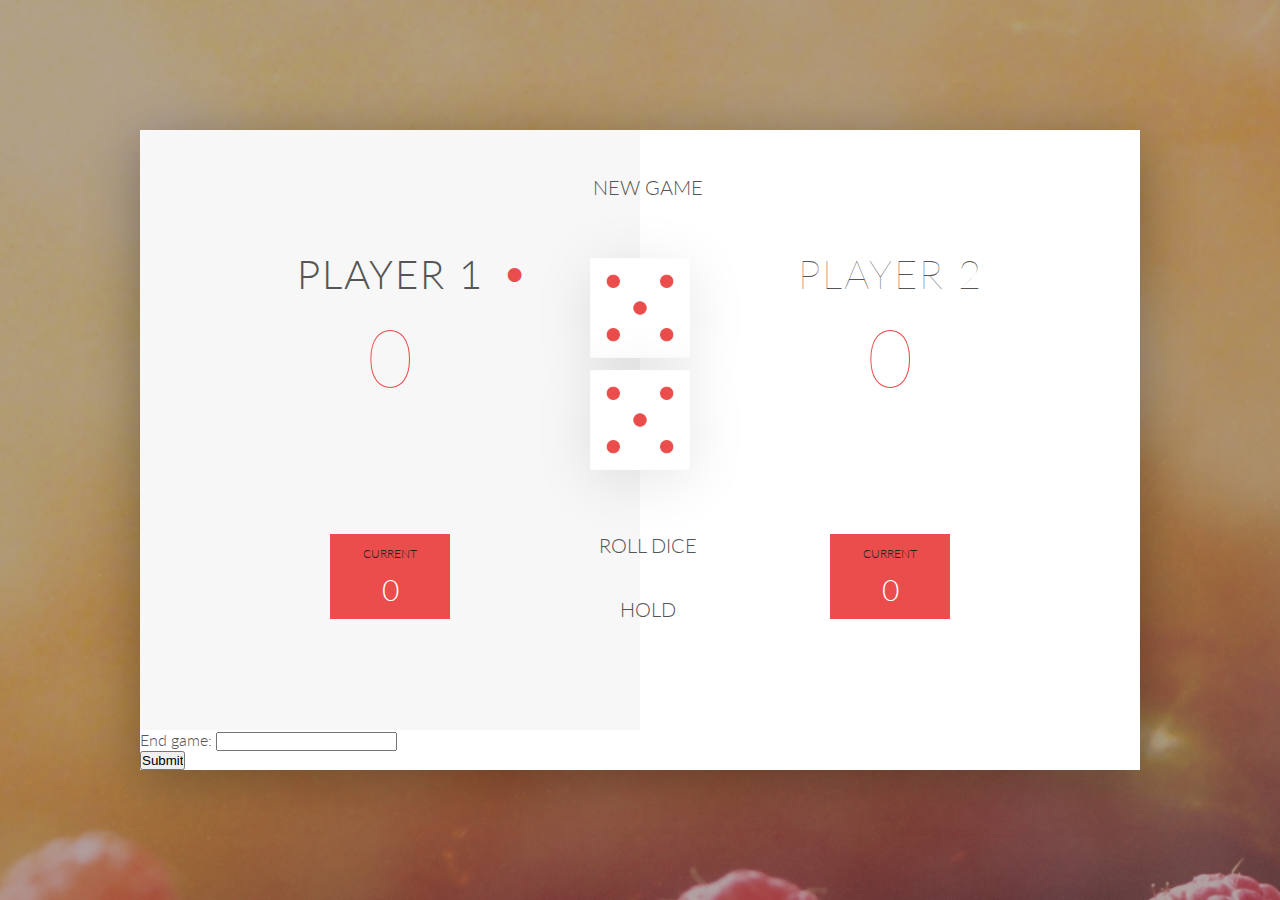
<file: 4-DOM-Pig-Game/index.html>
<!DOCTYPE html>
<html lang="en">
    <head>
        <meta charset="UTF-8">
        <link href="https://fonts.googleapis.com/css?family=Lato:100,300,600" rel="stylesheet" type="text/css">
        <link href="http://code.ionicframework.com/ionicons/2.0.1/css/ionicons.min.css" rel="stylesheet" type="text/css">
        <link type="text/css" rel="stylesheet" href="style.css">
        
        <title>Pig Game</title>
    </head>

    <body>
        <div class="wrapper clearfix">
            <div class="player-0-panel active">
                <div class="player-name" id="name-0">Player 1</div>
                <div class="player-score" id="score-0">43</div>
                <div class="player-current-box">
                    <div class="player-current-label">Current</div>
                    <div class="player-current-score" id="current-0">11</div>
                </div>
            </div>
            
            <div class="player-1-panel">
                <div class="player-name" id="name-1">Player 2</div>
                <div class="player-score" id="score-1">72</div>
                <div class="player-current-box">
                    <div class="player-current-label">Current</div>
                    <div class="player-current-score" id="current-1">0</div>
                    
                </div>
    
            </div>
           
                End game: <input type="number" name="fgame_end" class="end_game"><br>
                <input id = "btn-end-game" type="submit" value="Submit">
                
                <div class='dice-container'>
                    <img src="dice-5.png" alt="Dice" data-dice='1' class="dice" >
                    <img src="dice-5.png" alt="Dice" data-dice='2' class="dice">
                </div>
                
            <button class="btn-new"><i class="ion-ios-plus-outline"></i>New game</button>
            <button class="btn-roll"><i class="ion-ios-loop"></i>Roll dice</button>
            <button class="btn-hold"><i class="ion-ios-download-outline"></i>Hold</button>
            
           
        </div>
        
        <script src="app.js"></script>
    </body>
</html>
</file>
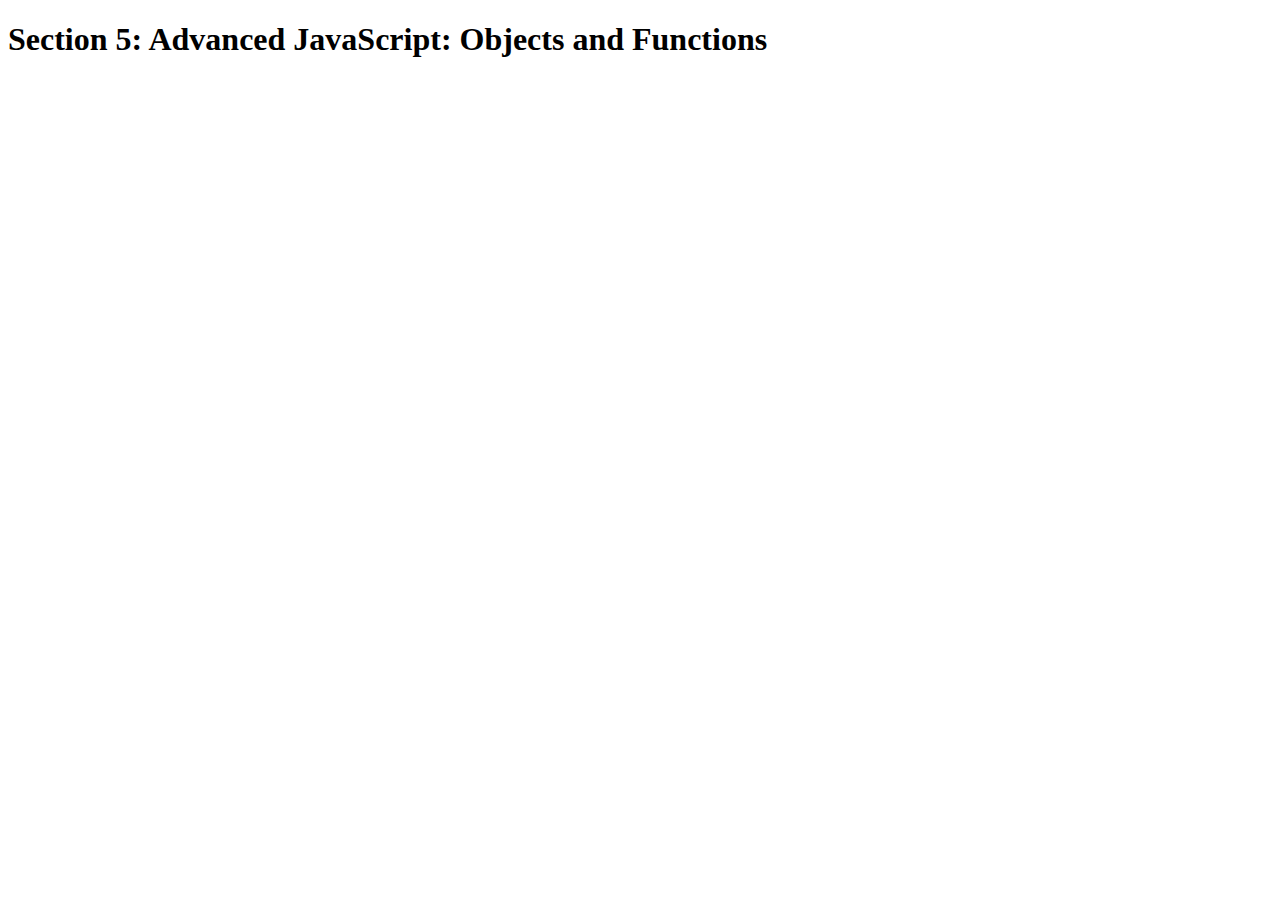
<file: 5-Advanced-JS/index.html>
<!DOCTYPE html>
<html lang="en">
    <head>
        <meta charset="UTF-8">
        <title>Section 5: Advanced JavaScript: Objects and Functions</title>
    </head>

    <body>
        <h1>Section 5: Advanced JavaScript: Objects and Functions</h1>
        <script src="question.js"></script>
    </body>
</html>
</file>
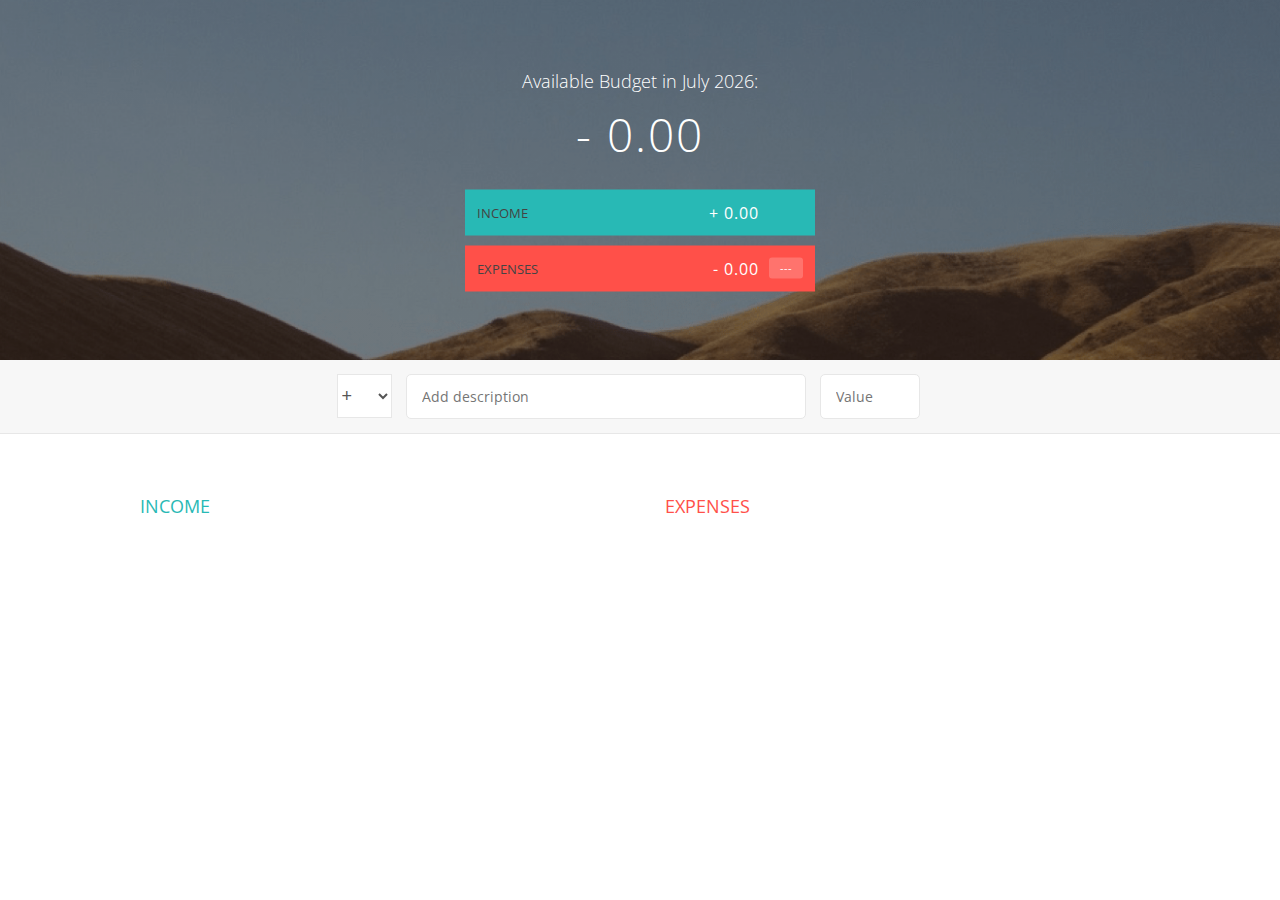
<file: 6-Budgety/index.html>
<!DOCTYPE html>
<html lang="en">
    <head>
        <meta charset="UTF-8">
        <link href="https://fonts.googleapis.com/css?family=Open+Sans:100,300,400,600" rel="stylesheet" type="text/css">
        <link href="http://code.ionicframework.com/ionicons/2.0.1/css/ionicons.min.css" rel="stylesheet" type="text/css">
        <link type="text/css" rel="stylesheet" href="style.css">
        <title>Budgety</title>
    </head>
    <body>
        
        <div class="top">
            <div class="budget">
                <div class="budget__title">
                    Available Budget in <span class="budget__title--month">%Month%</span>:
                </div>
                
                <div class="budget__value">+ 2,345.64</div>
                
                <div class="budget__income clearfix">
                    <div class="budget__income--text">Income</div>
                    <div class="right">
                        <div class="budget__income--value">+ 4,300.00</div>
                        <div class="budget__income--percentage">&nbsp;</div>
                    </div>
                </div>
                
                <div class="budget__expenses clearfix">
                    <div class="budget__expenses--text">Expenses</div>
                    <div class="right clearfix">
                        <div class="budget__expenses--value">- 1,954.36</div>
                        <div class="budget__expenses--percentage">45%</div>
                    </div>
                </div>
            </div>
        </div>
        
        
        
        <div class="bottom">
            <div class="add">
                <div class="add__container">
                    <select class="add__type">
                        <option value="inc" selected>+</option>
                        <option value="exp">-</option>
                    </select>
                    <input type="text" class="add__description" placeholder="Add description">
                    <input type="number" class="add__value" placeholder="Value">
                    <button class="add__btn"><i class="ion-ios-checkmark-outline"></i></button>
                </div>
            </div>
            
            <div class="container clearfix">
                <div class="income">
                    <h2 class="icome__title">Income</h2>
                    
                    <div class="income__list">
                       
                        <!--
                        <div class="item clearfix" id="income-0">
                            <div class="item__description">Salary</div>
                            <div class="right clearfix">
                                <div class="item__value">+ 2,100.00</div>
                                <div class="item__delete">
                                    <button class="item__delete--btn"><i class="ion-ios-close-outline"></i></button>
                                </div>
                            </div>
                        </div>
                        
                        <div class="item clearfix" id="income-1">
                            <div class="item__description">Sold car</div>
                            <div class="right clearfix">
                                <div class="item__value">+ 1,500.00</div>
                                <div class="item__delete">
                                    <button class="item__delete--btn"><i class="ion-ios-close-outline"></i></button>
                                </div>
                            </div>
                        </div>
                        -->
                        
                    </div>
                </div>
                
                
                
                <div class="expenses">
                    <h2 class="expenses__title">Expenses</h2>
                    
                    <div class="expenses__list">
                       
                        <!--
                        <div class="item clearfix" id="expense-0">
                            <div class="item__description">Apartment rent</div>
                            <div class="right clearfix">
                                <div class="item__value">- 900.00</div>
                                <div class="item__percentage">21%</div>
                                <div class="item__delete">
                                    <button class="item__delete--btn"><i class="ion-ios-close-outline"></i></button>
                                </div>
                            </div>
                        </div>

                        <div class="item clearfix" id="expense-1">
                            <div class="item__description">Grocery shopping</div>
                            <div class="right clearfix">
                                <div class="item__value">- 435.28</div>
                                <div class="item__percentage">10%</div>
                                <div class="item__delete">
                                    <button class="item__delete--btn"><i class="ion-ios-close-outline"></i></button>
                                </div>
                            </div>
                        </div>
                        -->
                        
                    </div>
                </div>
            </div>
            
            
        </div>
        
        <script src="app.js"></script>
    </body>
</html>
</file>
<file: 4-DOM-Pig-Game/style.css>
/**********************************************
*** GENERAL
**********************************************/

* {
    margin: 0;
    padding: 0;
    box-sizing: border-box;
    
}

.clearfix::after {
    content: "";
    display: table;
    clear: both;
}

body {
    background-image: linear-gradient(rgba(62, 20, 20, 0.4), rgba(62, 20, 20, 0.4)), url(back.jpg);
    background-size: cover;
    background-position: center;
    font-family: Lato;
    font-weight: 300;
    position: relative;
    height: 100vh;
    color: #555;
}

.wrapper {
    width: 1000px;
    position: absolute;
    top: 50%;
    left: 50%;
    transform: translate(-50%, -50%);
    background-color: #fff;
    box-shadow: 0px 10px 50px rgba(0, 0, 0, 0.3);
    overflow: hidden;
}

.player-0-panel,
.player-1-panel {
    width: 50%;
    float: left;
    height: 600px;
    padding: 100px;
}



/**********************************************
*** PLAYERS
**********************************************/

.player-name {
    font-size: 40px;
    text-align: center;
    text-transform: uppercase;
    letter-spacing: 2px;
    font-weight: 100;
    margin-top: 20px;
    margin-bottom: 10px;
    position: relative;
}

.player-score {
    text-align: center;
    font-size: 80px;
    font-weight: 100;
    color: #EB4D4D;
    margin-bottom: 130px;
}

.active { background-color: #f7f7f7; }
.active .player-name { font-weight: 300; }

.active .player-name::after {
    content: "\2022";
    font-size: 47px;
    position: absolute;
    color: #EB4D4D;
    top: -7px;
    right: 10px;
    
}

.player-current-box {
    background-color: #EB4D4D;
    color: #fff;
    width: 40%;
    margin: 0 auto;
    padding: 12px;
    text-align: center;
}

.player-current-label {
    text-transform: uppercase;
    margin-bottom: 10px;
    font-size: 12px;
    color: #222;
}

.player-current-score {
    font-size: 30px;
}

button {
    position: absolute;
    width: 200px;
    left: 50%;
    transform: translateX(-50%);
    color: #555;
    background: none;
    border: none;
    font-family: Lato;
    font-size: 20px;
    text-transform: uppercase;
    cursor: pointer;
    font-weight: 300;
    transition: background-color 0.3s, color 0.3s;
}

button:hover { font-weight: 600; }
button:hover i { margin-right: 20px; }

button:focus {
    outline: none;
}

i {
    color: #EB4D4D;
    display: inline-block;
    margin-right: 15px;
    font-size: 32px;
    line-height: 1;
    vertical-align: text-top;
    margin-top: -4px;
    transition: margin 0.3s;
}

.btn-new { top: 45px;}
.btn-roll { top: 403px;}
.btn-hold { top: 467px;}

.dice-container {
    position: absolute;
    top: 20%;
    left: 45%;

    display: flex;
    flex-flow: column;
}

.dice {
    height: 100px;
    box-shadow: 0px 10px 60px rgba(0, 0, 0, 0.10);  
}

.dice:first-child {
    margin-bottom: 12px;
}

.winner { background-color: #f7f7f7; }
.winner .player-name { font-weight: 300; color: #EB4D4D; }
</file>
<file: 6-Budgety/style.css>
/**********************************************
*** GENERAL
**********************************************/

* {
    margin: 0;
    padding: 0;
    box-sizing: border-box;
}

.clearfix::after {
    content: "";
    display: table;
    clear: both;
}

body {
    color: #555;
    font-family: Open Sans;
    font-size: 16px;
    position: relative;
    height: 100vh;
    font-weight: 400;
}

.right { float: right; }
.red { color: #FF5049 !important; }
.red-focus:focus { border: 1px solid #FF5049 !important; }

/**********************************************
*** TOP PART
**********************************************/

.top {
    height: 40vh;
    background-image: linear-gradient(rgba(0, 0, 0, 0.35), rgba(0, 0, 0, 0.35)), url(back.png);
    background-size: cover;
    background-position: center;
    position: relative;
}

.budget {
    position: absolute;
    width: 350px;
    top: 50%;
    left: 50%;
    transform: translate(-50%, -50%);
    color: #fff;
}

.budget__title {
    font-size: 18px;
    text-align: center;
    margin-bottom: 10px;
    font-weight: 300;
}

.budget__value {
    font-weight: 300;
    font-size: 46px;
    text-align: center;
    margin-bottom: 25px;
    letter-spacing: 2px;
}

.budget__income,
.budget__expenses {
    padding: 12px;
    text-transform: uppercase;
}

.budget__income {
    margin-bottom: 10px;
    background-color: #28B9B5;
}

.budget__expenses {
    background-color: #FF5049;
}

.budget__income--text,
.budget__expenses--text {
    float: left;
    font-size: 13px;
    color: #444;
    margin-top: 2px;
}

.budget__income--value,
.budget__expenses--value {
    letter-spacing: 1px;
    float: left;
}

.budget__income--percentage,
.budget__expenses--percentage {
    float: left;
    width: 34px;
    font-size: 11px;
    padding: 3px 0;
    margin-left: 10px;
}

.budget__expenses--percentage {
    background-color: rgba(255, 255, 255, 0.2);
    text-align: center;
    border-radius: 3px;
}


/**********************************************
*** BOTTOM PART
**********************************************/

/***** FORM *****/
.add {
    padding: 14px;
    border-bottom: 1px solid #e7e7e7;
    background-color: #f7f7f7;
}

.add__container {
    margin: 0 auto;
    text-align: center;
}

.add__type {
    width: 55px;
    border: 1px solid #e7e7e7;
    height: 44px;
    font-size: 18px;
    color: inherit;
    background-color: #fff;
    margin-right: 10px;
    font-weight: 300;
    transition: border 0.3s;
}

.add__description,
.add__value {
    border: 1px solid #e7e7e7;
    background-color: #fff;
    color: inherit;
    font-family: inherit;
    font-size: 14px;
    padding: 12px 15px;
    margin-right: 10px;
    border-radius: 5px;
    transition: border 0.3s;
}

.add__description { width: 400px;}
.add__value { width: 100px;}

.add__btn {
    font-size: 35px;
    background: none;
    border: none;
    color: #28B9B5;
    cursor: pointer;
    display: inline-block;
    vertical-align: middle;
    line-height: 1.1;
    margin-left: 10px;
}

.add__btn:active { transform: translateY(2px); }

.add__type:focus,
.add__description:focus,
.add__value:focus {
    outline: none;
    border: 1px solid #28B9B5;
}

.add__btn:focus { outline: none; }

/***** LISTS *****/
.container {
    width: 1000px;
    margin: 60px auto;
}

.income {
    float: left;
    width: 475px;
    margin-right: 50px;
}

.expenses {
    float: left;
    width: 475px;
}

h2 {
    text-transform: uppercase;
    font-size: 18px;
    font-weight: 400;
    margin-bottom: 15px;
}

.icome__title { color: #28B9B5; }
.expenses__title { color: #FF5049; }

.item {
    padding: 13px;
    border-bottom: 1px solid #e7e7e7;
}

.item:first-child { border-top: 1px solid #e7e7e7; }
.item:nth-child(even) { background-color: #f7f7f7; }

.item__description {
    float: left;
}

.item__value {
    float: left;
    transition: transform 0.3s;
}

.item__percentage {
    float: left;
    margin-left: 20px;
    transition: transform 0.3s;
    font-size: 11px;
    background-color: #FFDAD9;
    padding: 3px;
    border-radius: 3px;
    width: 32px;
    text-align: center;
}

.income .item__value,
.income .item__delete--btn {
    color: #28B9B5;
}

.expenses .item__value,
.expenses .item__percentage,
.expenses .item__delete--btn {
    color: #FF5049;
}


.item__delete {
    float: left;
}

.item__delete--btn {
    font-size: 22px;
    background: none;
    border: none;
    cursor: pointer;
    display: inline-block;
    vertical-align: middle;
    line-height: 1;
    display: none;
}

.item__delete--btn:focus { outline: none; }
.item__delete--btn:active { transform: translateY(2px); }

.item:hover .item__delete--btn { display: block; }
.item:hover .item__value { transform: translateX(-20px); }
.item:hover .item__percentage { transform: translateX(-20px); }


.unpaid {
    background-color: #FFDAD9 !important;
    cursor: pointer;
    color: #FF5049;

}

.unpaid .item__percentage { box-shadow: 0 2px 6px 0 rgba(0, 0, 0, 0.1); }
.unpaid:hover .item__description { font-weight: 900; }
</file>
